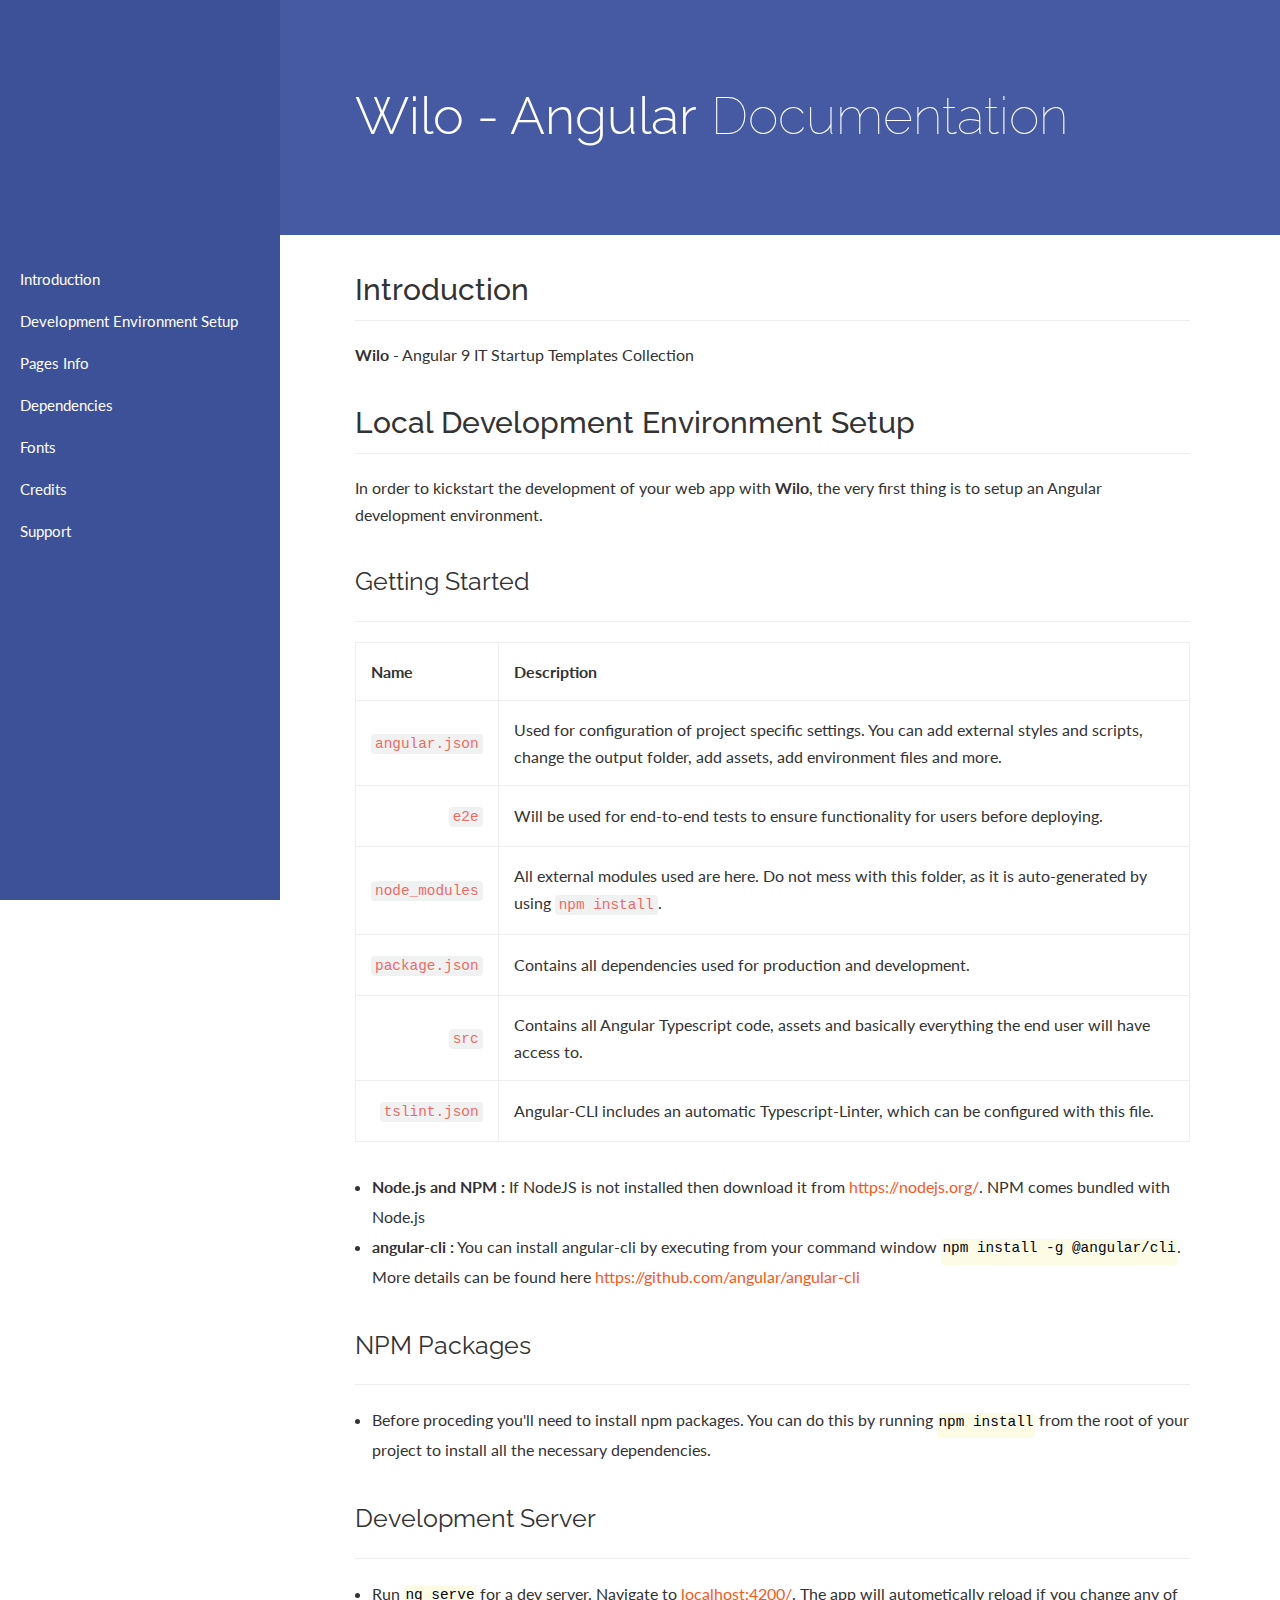
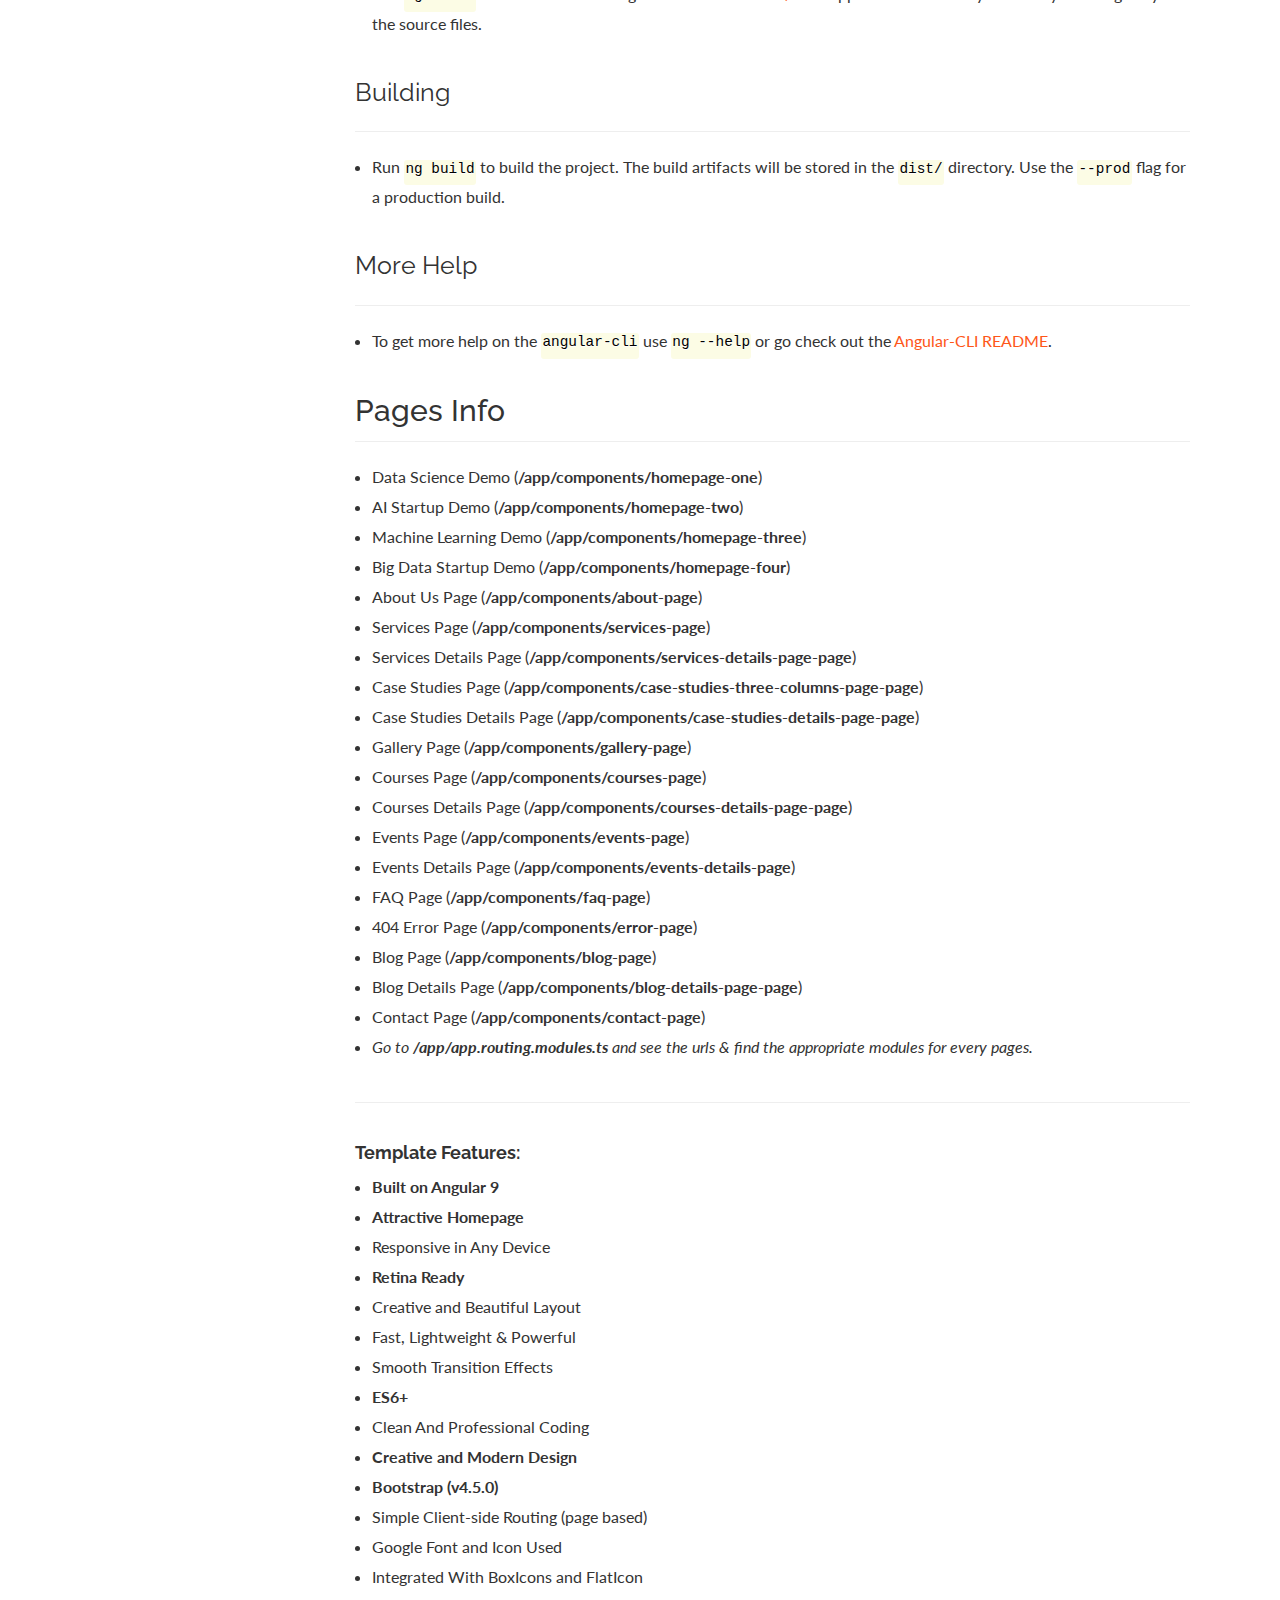
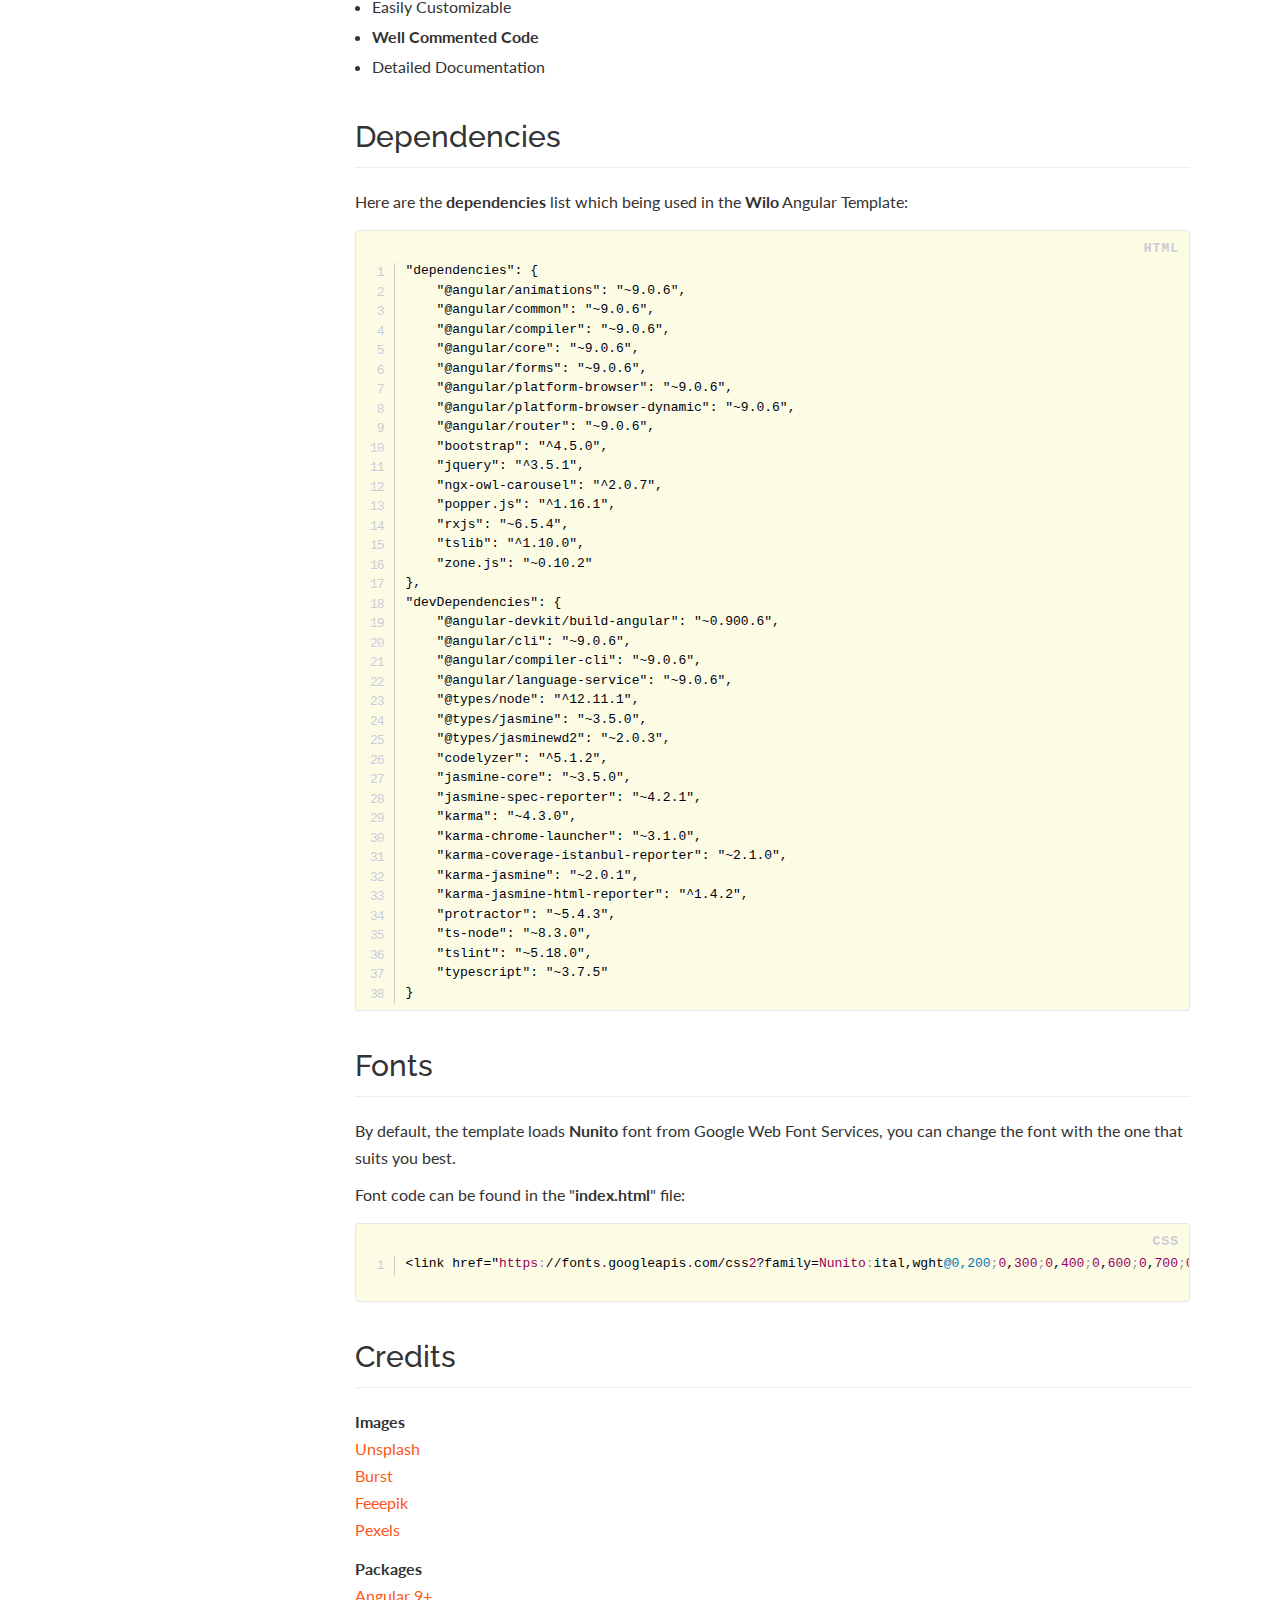
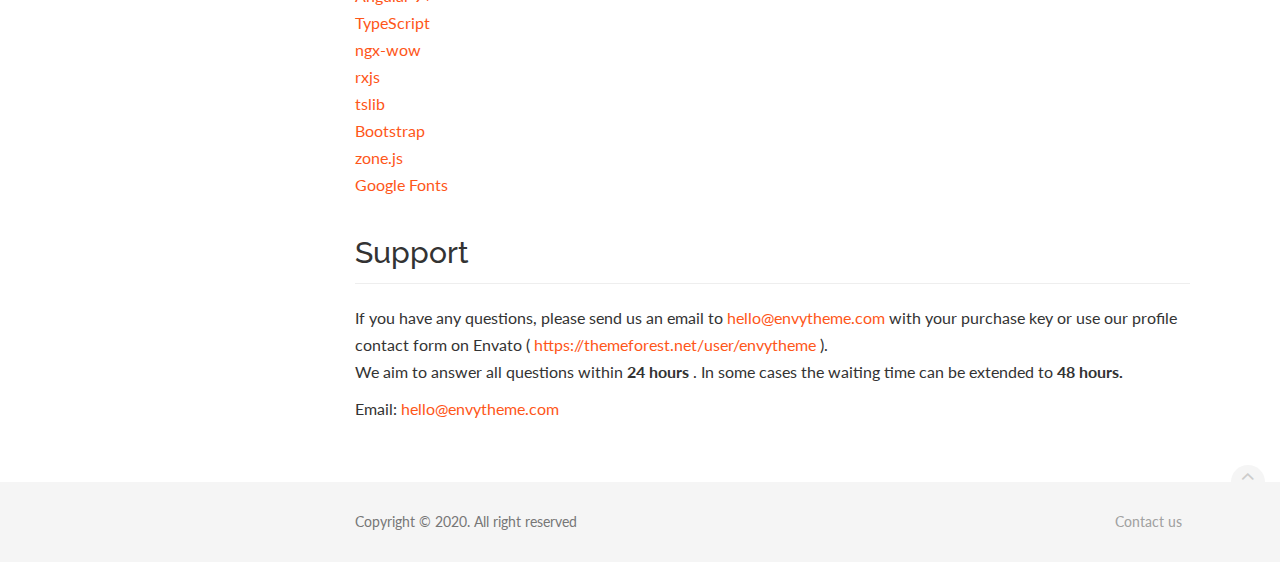
<file: wilo-angular-it-startup-templates-collection/documentation/index.html>
<!DOCTYPE html>
<html lang="en">
    <head>
        <meta charset="utf-8">
        <meta http-equiv="X-UA-Compatible" content="IE=edge">
        <meta name="viewport" content="width=device-width, initial-scale=1">
        <meta name="description" content="">
        <meta name="keywords" content="">

        <title>Wilo - Angular 9 IT Startup Templates Collection</title>

        <!-- Styles -->
        <link href="css/collection.css" rel="stylesheet">
        <link href="css/custom.css" rel="stylesheet">

        <!-- Fonts -->
        <link href="https://fonts.googleapis.com/css?family=Raleway:100,300,400,500%7CLato:300,400" rel="stylesheet" type="text/css">

        <!-- Scripts -->
        <script src="js/other.js"></script>
        <script src="js/custom.js"></script>
    </head>

    <body data-spy="scroll" data-target=".sidebar" data-offset="200">

        <!-- Sidebar -->
        <aside class="sidebar sidebar-boxed sidebar-dark">  
            <ul class="nav sidenav dropable">
                <li><a href="#introduction" title="Introduction">Introduction</a></li>
                <li><a href="#getting_started" title="Setup Development Envrionment">Development Environment Setup</a>
                </li>
                <li><a href="#documenter_cover">Pages Info</a></li>
                <li><a href="#dependencies" title="Dependencies">Dependencies</a></li>
                <li><a href="#fonts_used" title="Fonts">Fonts</a></li>
                <li><a href="#credits" title="Credits">Credits</a></li>
                <li><a href="#supports" title="Support">Support</a></li>
            </ul>
        </aside>
        <!-- END Sidebar -->

        <header class="site-header navbar-transparent"> 
            <!-- Banner -->
            <div class="banner auto-size" style="background-color: #455aa2">
                <div class="container-fluid">
                    <h1><strong>Wilo - Angular</strong>  Documentation</h1>
                </div>
            </div>
            <!-- END Banner --> 
        </header>
        
        <main class="container-fluid"> 

            <!-- Main content -->
            <article class="main-content" role="main">
                <section id="introduction">
                    <div class="page-header">
                        <h3>Introduction</h3>
                    </div>
                    <p><strong>Wilo</strong> - Angular 9 IT Startup Templates Collection</p>
                </section>

                <section id="getting_started">
                    <div class="page-header">
                        <h3>Local Development Environment Setup</h3>
                    </div>
                    <p>
                        In order to kickstart the development of your web app with <strong>Wilo</strong>, the very first thing is to setup an Angular development environment.
                    </p>
                    <div class="page-header">
                        <h4>Getting Started</h4>
                    </div>
					<table>
						<thead>
							<tr>
								<th>Name</th>
								<th>Description</th>
							</tr>
						</thead>
						<tbody>
							<tr>
								<td style="text-align:right;"><code>angular.json</code></td>
								<td>Used for configuration of project specific settings. You can add external styles and scripts, change the output folder, add assets, add environment files and more.</td>
							</tr>
							<tr>
								<td style="text-align:right;"><code>e2e</code></td>
								<td>Will be used for end-to-end tests to ensure functionality for users before deploying.</td>
							</tr>
							<tr>
								<td style="text-align:right;"><code>node_modules</code></td>
								<td>All external modules used are here. Do not mess with this folder, as it is auto-generated by using <code>npm install</code>.</td>
							</tr>
							<tr>
								<td style="text-align:right;"><code>package.json</code></td>
								<td>Contains all dependencies used for production and development.</td>
							</tr>
							<tr>
								<td style="text-align:right;"><code>src</code></td>
								<td>Contains all Angular Typescript code, assets and basically everything the end user will have access to.</td>
							</tr>
							<tr>
								<td style="text-align:right;"><code>tslint.json</code></td>
								<td>Angular-CLI includes an automatic Typescript-Linter, which can be configured with this file.</td>
							</tr>
						</tbody>
					</table>
					
                    <ul>
                        <li><b>Node.js and NPM :</b> If NodeJS is not installed then download it from <a href="https://nodejs.org/" target="_blank">https://nodejs.org/</a>. NPM comes bundled with Node.js</li>
                        <li><b>angular-cli :</b> You can install angular-cli by executing from your command window <code class="language-markup">npm install -g @angular/cli</code>. More details can be found here <a href="https://github.com/angular/angular-cli">https://github.com/angular/angular-cli</a></li>
                    </ul>
                    <div class="page-header">
                        <h4>NPM Packages</h4>
                    </div>
                    <ul>
                        <li>Before proceding you'll need to install npm packages. You can do this by running <code class="language-markup">npm install</code> from the root of your project to install all the necessary dependencies.</li>
                    </ul>
                    <div class="page-header">
                        <h4>Development Server</h4>
                    </div>
                    <ul>
                        <li>Run <code class="language-murkup">ng serve</code> for a dev server. Navigate to <a href="localhost:4200/">localhost:4200/</a>. The app will autometically reload if you change any of the source files.</li>
                    </ul>
                    <div class="page-header">
                        <h4>Building</h4>
                    </div>
                    <ul>
                        <li>Run <code class="language-murkup">ng build</code> to build the project. The build artifacts will be stored in the <code class="language-markup">dist/</code> directory. Use the <code class="language-markup">--prod</code> flag for a production build.</li>
                    </ul>

                    <div class="page-header">
                        <h4>More Help</h4>
                    </div>
                    <ul>
                        <li>To get more help on the <code class="language-murkup">angular-cli</code> use <code class="language-markup">ng --help</code> or go check out the <a href="https://github.com/angular/angular-cli/blob/master/README.md">Angular-CLI README</a>.</li>
                    </ul>

                </section>

                <section id="documenter_cover">
                    <div class="page-header">
                        <h3>Pages Info</h3>
                    </div>
                    
                    <div id="documenter_buttons"> </div>
                    <ul>
                        <li>Data Science Demo (<b>/app/components/homepage-one</b>)</li>
                        <li>AI Startup Demo (<b>/app/components/homepage-two</b>)</li>
                        <li>Machine Learning Demo (<b>/app/components/homepage-three</b>)</li>
                        <li>Big Data Startup Demo (<b>/app/components/homepage-four</b>)</li>
                        <li>About Us Page (<b>/app/components/about-page</b>)</li>
                        <li>Services Page (<b>/app/components/services-page</b>)</li>
                        <li>Services Details Page (<b>/app/components/services-details-page-page</b>)</li>
                        <li>Case Studies Page (<b>/app/components/case-studies-three-columns-page-page</b>)</li>
                        <li>Case Studies Details Page (<b>/app/components/case-studies-details-page-page</b>)</li>
                        <li>Gallery Page (<b>/app/components/gallery-page</b>)</li>
                        <li>Courses Page (<b>/app/components/courses-page</b>)</li>
                        <li>Courses Details Page (<b>/app/components/courses-details-page-page</b>)</li>
                        <li>Events Page (<b>/app/components/events-page</b>)</li>
                        <li>Events Details Page (<b>/app/components/events-details-page</b>)</li>
                        <li>FAQ Page (<b>/app/components/faq-page</b>)</li>
                        <li>404 Error Page (<b>/app/components/error-page</b>)</li>
                        <li>Blog Page (<b>/app/components/blog-page</b>)</li>
                        <li>Blog Details Page (<b>/app/components/blog-details-page-page</b>)</li>
                        <li>Contact Page (<b>/app/components/contact-page</b>)</li>
                        <li><i>Go to <b>/app/app.routing.modules.ts</b> and see the urls & find the appropriate modules for every pages.</i></li>
                    </ul>
                    <hr>
                    <h6 style="margin-top:20px"><strong>Template Features:</strong></h6>
                    <ul>
                        <li><strong>Built on Angular 9</strong></li> 
						<li><strong>Attractive Homepage</strong></li>
						<li>Responsive in Any Device</li>
						<li><strong>Retina Ready</strong></li>
						<li>Creative and Beautiful Layout</li>
						<li>Fast, Lightweight & Powerful</li>
						<li>Smooth Transition Effects</li>
						<li><strong>ES6+</strong></li>
						<li>Clean And Professional Coding</li>
						<li><strong>Creative and Modern Design</strong></li>
						<li><strong>Bootstrap (v4.5.0)</strong></li>
						<li>Simple Client-side Routing (page based)</li>
						<li>Google Font and Icon Used</li>
						<li>Integrated With BoxIcons and FlatIcon</li>
						<li>Easily Customizable</li>
						<li><strong>Well Commented Code</strong></li>
						<li>Detailed Documentation</li>
                    </ul>
                </section>

                <section id="dependencies">
                    <div class="page-header">
                        <h3>Dependencies</h3>
                    </div>
                    <p> Here are the <strong>dependencies</strong> list which being used in the <strong>Wilo</strong> Angular Template:</p>
<pre class="line-numbers">
<code class="language-markup"> 
"dependencies": {
    "@angular/animations": "~9.0.6",
    "@angular/common": "~9.0.6",
    "@angular/compiler": "~9.0.6",
    "@angular/core": "~9.0.6",
    "@angular/forms": "~9.0.6",
    "@angular/platform-browser": "~9.0.6",
    "@angular/platform-browser-dynamic": "~9.0.6",
    "@angular/router": "~9.0.6",
    "bootstrap": "^4.5.0",
    "jquery": "^3.5.1",
    "ngx-owl-carousel": "^2.0.7",
    "popper.js": "^1.16.1",
    "rxjs": "~6.5.4",
    "tslib": "^1.10.0",
    "zone.js": "~0.10.2"
},
"devDependencies": {
    "@angular-devkit/build-angular": "~0.900.6",
    "@angular/cli": "~9.0.6",
    "@angular/compiler-cli": "~9.0.6",
    "@angular/language-service": "~9.0.6",
    "@types/node": "^12.11.1",
    "@types/jasmine": "~3.5.0",
    "@types/jasminewd2": "~2.0.3",
    "codelyzer": "^5.1.2",
    "jasmine-core": "~3.5.0",
    "jasmine-spec-reporter": "~4.2.1",
    "karma": "~4.3.0",
    "karma-chrome-launcher": "~3.1.0",
    "karma-coverage-istanbul-reporter": "~2.1.0",
    "karma-jasmine": "~2.0.1",
    "karma-jasmine-html-reporter": "^1.4.2",
    "protractor": "~5.4.3",
    "ts-node": "~8.3.0",
    "tslint": "~5.18.0",
    "typescript": "~3.7.5"
}
</code>
</pre class="brush:css">
                </section>

                <section id="fonts_used">
                    <div class="page-header">
                        <h3>Fonts</h3>
                    </div>
                    <p>By default, the template loads <strong>Nunito</strong> font from Google Web Font Services, you can change the font with the one that suits you best.</p>
                    <p>Font code can be found in the &quot;<strong>index.html</strong>&quot; file:</p>
                    <pre class="line-numbers">
<code class="language-css">
&lt;link href="https://fonts.googleapis.com/css2?family=Nunito:ital,wght@0,200;0,300;0,400;0,600;0,700;0,800;0,900;1,200;1,300;1,400;1,600;1,700;1,800;1,900&display=swap" rel="stylesheet"&gt;
</code>
                    </pre>
                </section>
                
                <section id="credits">
                    <div class="page-header">
                        <h3>Credits</h3>
                    </div>
                    <strong>Images</strong><br>
                    <a href="https://unsplash.com/" target="_blank">Unsplash</a><br />
                    <a href="https://burst.shopify.com/" target="_blank">Burst</a><br />
                    <a href="https://www.freepik.com/" target="_blank">Feeepik</a><br />
                    <a href=https://www.pexels.com/" target="_blank">Pexels</a><br />
                    <div class="height-15"></div>
                    <strong>Packages</strong><br>
                    <a href="https://angular.io/" target="_blank">Angular 9+</a><br />
                    <a href="https://www.npmjs.com/package/typescript" target="_blank">TypeScript</a><br />
                    <a href="https://www.npmjs.com/package/ngx-wow" target="_blank">ngx-wow</a><br />
                    <a href="https://www.npmjs.com/package/rxjs" target="_blank">rxjs</a><br />
                    <a href="https://www.npmjs.com/package/tslib" target="_blank">tslib</a><br />
                    <a href="https://getbootstrap.com/docs/4.3/getting-started/download/#npm" target="_blank">Bootstrap</a><br />
                    <a href="https://www.npmjs.com/package/zone.js" target="_blank">zone.js
                    </a><br />
                    <a href="https://fonts.google.com/" target="_blank">Google Fonts</a><br />
                </section>
                <section id="supports">
                    <div class="page-header">
                        <h3>Support</h3>
                    </div>
                    <p>If you have any questions, please send us an email to <a
                            href="mailto:hello@envytheme.com">hello@envytheme.com</a> with your purchase key or use our profile contact form on Envato ( <a target="_blank"
                            href="https://themeforest.net/user/envytheme">https://themeforest.net/user/envytheme</a> ).
                        <br>
                    We aim to answer all questions within <strong>24 hours</strong> . In some cases the waiting time can be extended to <strong>48 hours.</strong></p>
                    <p>Email: <a href="mailto:hello@envytheme.com">hello@envytheme.com</a></p>
                </section>
            </article>
            <!-- END Main content --> 
        </main>

        <!-- Footer -->
        <footer class="site-footer">
            <div class="container-fluid"> <a id="scroll-up" href="#"><i class="fa fa-angle-up"></i></a>
                <div class="row">
                    <div class="col-md-6 col-sm-6">
                        <p>Copyright &copy; 2020. All right reserved</p>
                    </div>
                    <div class="col-md-6 col-sm-6">
                        <ul class="footer-menu">
                            <li><a href="mailto:hello@envytheme.com">Contact us</a></li>
                        </ul>
                    </div>
                </div>
            </div>
        </footer>
        <!-- END Footer -->

    </body>
</html>
</file>
<file: wilo-angular-it-startup-templates-collection/documentation/css/custom.css>
.glyphicons-list {
list-style:none;
padding:0;
}

.glyphicons-list li {
display:inline-block;
float:left;
width:12.5%;
height:115px;
background-color:#f8f8f8;
border:1px solid #fff;
transition:.3s ease;
padding:10px;
}

.glyphicons-list li:hover {
background-color:#eee;
}

.glyphicons-list .glyphicon {
display:block;
text-align:center;
font-size:25px;
color:#222;
}

.glyphicons-list .glyphicon-class {
display:block;
text-align:center;
margin-top:10px;
line-height:16px;
font-size:13px;
}

.fa-page-header {
font-size:20px;
padding-bottom:15px;
border-bottom:1px solid #f1f1f1;
}

.fontawesome-icon-list .fa-hover {
margin-bottom:5px;
transition:.3s ease;
}

.fontawesome-icon-list .fa-hover:hover {
background-color:#f8f8f8;
}

.fontawesome-icon-list .fa-hover .fa {
width:25px;
color:#222;
}

.prism-languages {
list-style:none;
margin:20px 0;
padding:0;
}

.prism-languages li {
width:33.3333%;
float:left;
}

.prism-languages li code {
margin-left:8px;
}

.window-content .btn {
margin-bottom:6px;
}

@media max-width767px{
.glyphicons-list li {
width:25%;
}
}

@media max-width991px{
.prism-languages li {
width:50%;
}
}
table {
  border-collapse: collapse;
  margin-bottom: 30px;
}

table, td, th {
  border: 1px solid #eee;
  padding: 15px;
}
</file>
